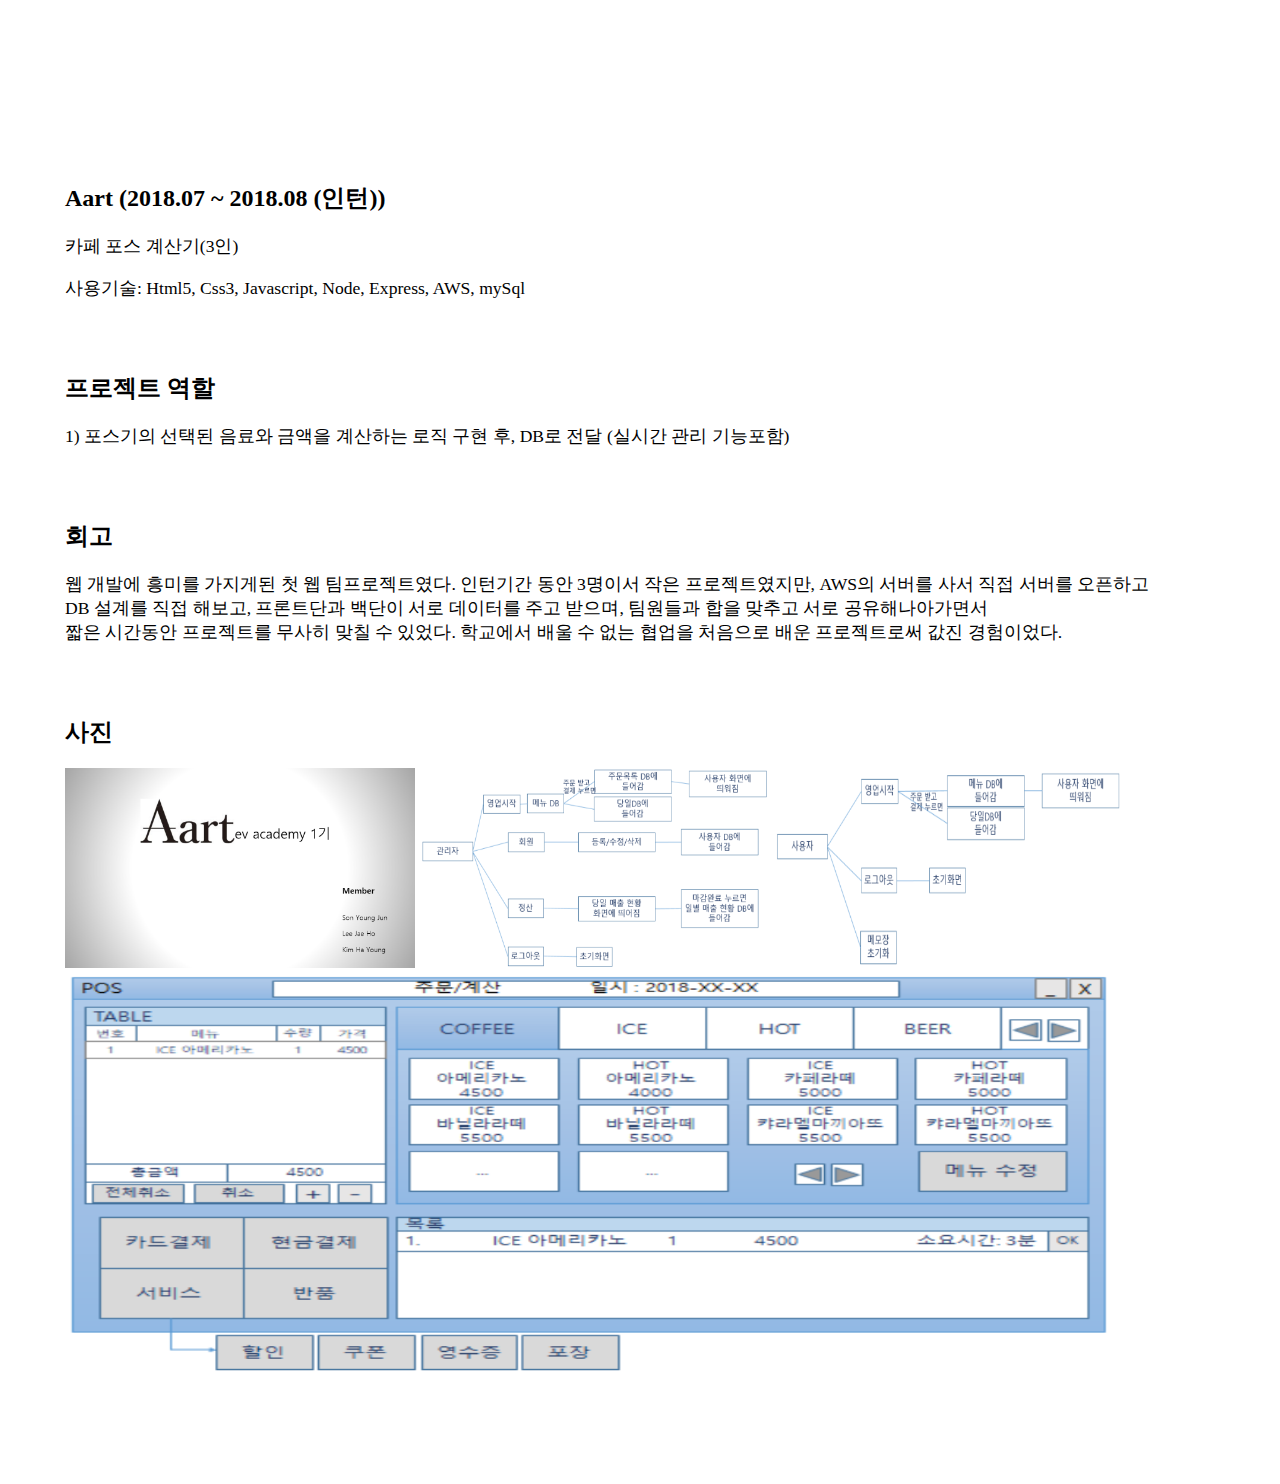
<file: portfoilo/assets/project/aart/aart.html>
<!DOCTYPE HTML>
<html>
	<head>
        <meta charset="UTF-8">
        <meta http-equiv="X-UA-Compatible" content="IE=edge">
        <meta name="viewport" content="width=device-width, initial-scale=1.0">
		<meta charset="utf-8" />
		<meta name="viewport" content="width=device-width, initial-scale=1, user-scalable=no" />
		<link rel="stylesheet" href="../../css/sub.css">
		<title>Aart 자료</title>
	</head>
	<body>
			<div id="main">
					<div id="sub">
							<article>
								<h2>Aart (2018.07 ~ 2018.08 (인턴))</h2>
								<p>카페 포스 계산기(3인)</p>
								<p>사용기술: Html5, Css3, Javascript, Node, Express, AWS, mySql</p>
							</article>
							<article>
								<h2>프로젝트 역할</h2>
								<p>
									1) 포스기의 선택된 음료와 금액을 계산하는 로직 구현 후, DB로 전달 (실시간 관리 기능포함) <br/>
 								</p>
							</article>
							<article>
								<h2>회고</h2>
								<p>
									웹 개발에 흥미를 가지게된 첫 웹 팀프로젝트였다. 인턴기간 동안 3명이서 작은 프로젝트였지만, AWS의 서버를 사서 직접 서버를 오픈하고 <br/>
									DB 설계를 직접 해보고, 프론트단과 백단이 서로 데이터를 주고 받으며, 팀원들과 합을 맞추고 서로 공유해나아가면서 <br/>
									짧은 시간동안 프로젝트를 무사히 맞칠 수 있었다. 학교에서 배울 수 없는 협업을 처음으로 배운 프로젝트로써 값진 경험이었다.
								</p>
							</article>
							<article>
								<h2>사진</h2>
								<img class="aartImg" src="../image/Aart-1.png" alt="Aart-1" />
								<img class="aartImg" src="../image/Aart-2.png" alt="Aart-2" />
								<img class="aartImg" src="../image/Aart-3.png" alt="Aart-3" />
								<img class="aartImg_pos" src="../image/Aartpos.png" alt="Aart-pos" />
							</article>
					</div>
			</div>

	</body>
</html>
</file>
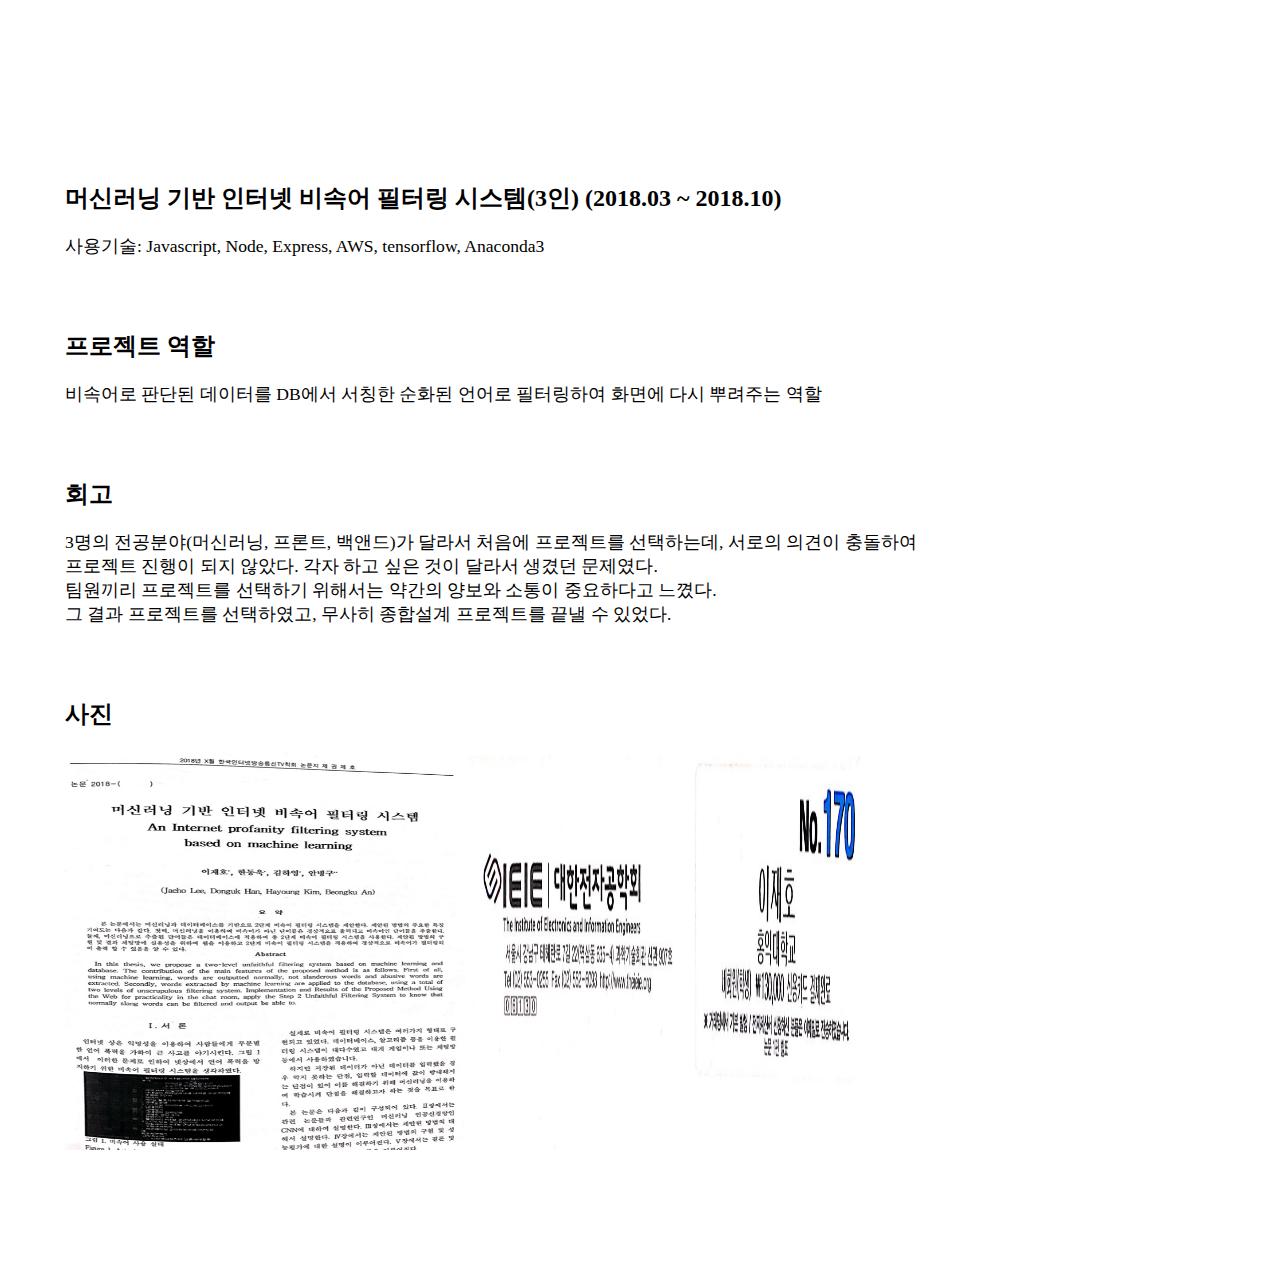
<file: portfoilo/assets/project/uni/uni.html>
<!DOCTYPE HTML>
<html>
	<head>
        <meta charset="UTF-8">
        <meta http-equiv="X-UA-Compatible" content="IE=edge">
        <meta name="viewport" content="width=device-width, initial-scale=1.0">
		<meta charset="utf-8" />
		<meta name="viewport" content="width=device-width, initial-scale=1, user-scalable=no" />
		<link rel="stylesheet" href="../../css/sub.css">
		<title>종합설계 자료</title>
	</head>
	<body>
			<div id="main">
					<div id="sub">
							<article>
								<h2>머신러닝 기반 인터넷 비속어 필터링 시스템(3인) (2018.03 ~ 2018.10)</h2>
								<p>사용기술: Javascript, Node, Express, AWS, tensorflow, Anaconda3</p>
							</article>
							<article>
								<h2>프로젝트 역할</h2>
								<p>
									비속어로 판단된 데이터를 DB에서 서칭한 순화된 언어로 필터링하여 화면에 다시 뿌려주는 역할 <br/>
 								</p>
							</article>
							<article>
								<h2>회고</h2>
								<p>
									3명의 전공분야(머신러닝, 프론트, 백앤드)가 달라서 처음에 프로젝트를 선택하는데, 서로의 의견이 충돌하여 <br/>
                                    프로젝트 진행이 되지 않았다. 각자 하고 싶은 것이 달라서 생겼던 문제였다. <br/>
                                    팀원끼리 프로젝트를 선택하기 위해서는 약간의 양보와 소통이 중요하다고 느꼈다. <br/>
                                    그 결과 프로젝트를 선택하였고, 무사히 종합설계 프로젝트를 끝낼 수 있었다.
								</p>
							</article>
							<article>
								<h2>사진</h2>
								<img class="uniImg" src="../image/uni-1.png" alt="uni-1" />
								<img class="uniImg" src="../image/uni-2.png" alt="uni-2" />
							</article>
					</div>
			</div>

	</body>
</html>
</file>
<file: portfoilo/assets/css/sub.css>
#main {
  position: relative;
  height: 100%;
  width: 100%;
}
#sub {
  position: relative;
  width: 1150px;
  margin: 0 auto;
  padding: 120px 0 100px;
}
.aartImg {
  width: 350px;
  height: 200px;
}
.aartImg_pos {
  width: 1050px;
  height: 400px;
}
.uniImg {
  width: 400px;
  height: 400px;
}

p {
  font-size: 1.1em;
}

article {
  padding-top: 3%;
}
</file>
